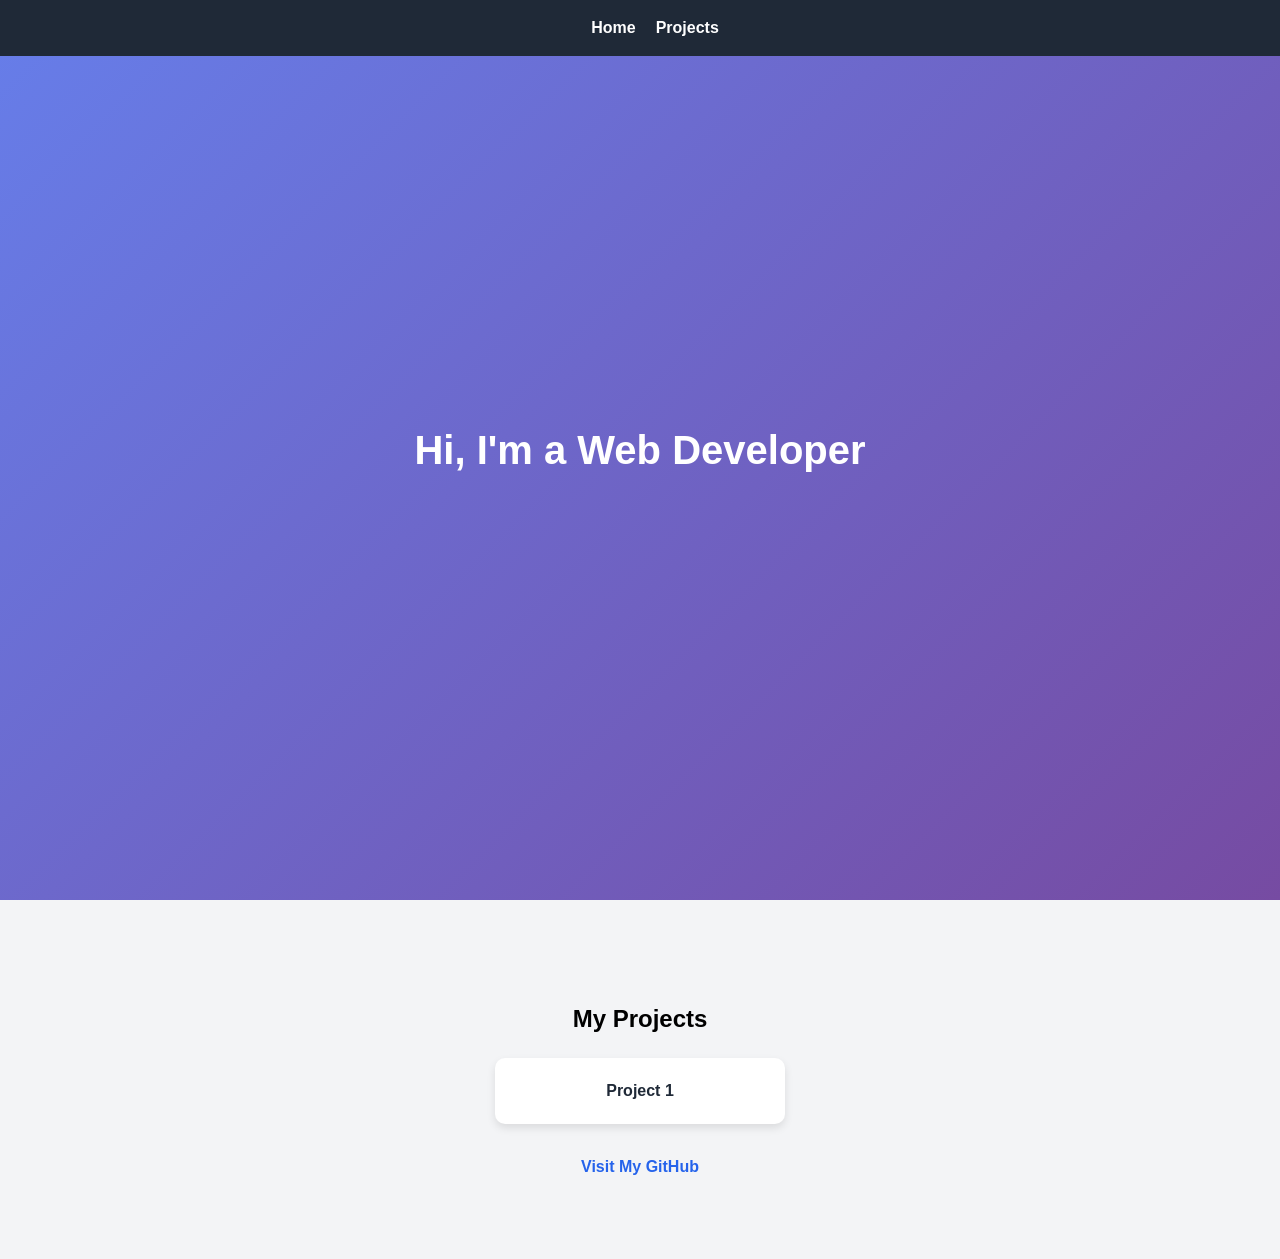
<file: 2024282054_PersonalPortfolioWebpage/index.html>
<!DOCTYPE html>
<html lang="en">
<head>
  <meta charset="UTF-8">
  <title>Personal Portfolio</title>

  <style>
    /* RESET */
    body {
      margin: 0;
      font-family: Arial, sans-serif;
      line-height: 1.6;
    }

    /* NAVBAR */
    #navbar {
      position: fixed;
      top: 0;
      width: 100%;
      background-color: #1f2937;
      display: flex;
      justify-content: center;
      gap: 20px;
      padding: 15px;
      z-index: 1000;
    }

    #navbar a {
      color: white;
      text-decoration: none;
      font-weight: bold;
    }

    #navbar a:hover {
      color: #60a5fa;
    }

    /* WELCOME SECTION */
    #welcome-section {
      height: 100vh;
      display: flex;
      justify-content: center;
      align-items: center;
      background: linear-gradient(135deg, #667eea, #764ba2);
      color: white;
      text-align: center;
    }

    #welcome-section h1 {
      font-size: 2.5rem;
    }

    /* PROJECT SECTION */
    #project-section {
      padding: 80px 20px;
      background-color: #f3f4f6;
      text-align: center;
    }

    .project-tile {
      background-color: white;
      padding: 20px;
      margin: 10px auto;
      width: 250px;
      border-radius: 10px;
      box-shadow: 0 4px 8px rgba(0,0,0,0.1);
    }

    .project-tile a {
      text-decoration: none;
      color: #1f2937;
      font-weight: bold;
    }

    /* PROFILE LINK */
    #profile-link {
      display: inline-block;
      margin-top: 20px;
      color: #2563eb;
      text-decoration: none;
      font-weight: bold;
    }

    /* MEDIA QUERY */
    @media (max-width: 600px) {
      #navbar {
        flex-direction: column;
        align-items: center;
      }

      .project-tile {
        width: 90%;
      }
    }
  </style>
</head>

<body>

  <!-- NAVBAR -->
  <nav id="navbar">
    <a href="#welcome-section">Home</a>
    <a href="#project-section">Projects</a>
  </nav>

  <!-- WELCOME SECTION -->
  <section id="welcome-section">
    <h1>Hi, I'm a Web Developer</h1>
  </section>

  <!-- PROJECT SECTION -->
  <section id="project-section">

    <h2>My Projects</h2>

    <div class="project-tile">
      <a href="https://example.com" target="_blank">Project 1</a>
    </div>

    <a id="profile-link" href="https://github.com/" target="_blank">
      Visit My GitHub
    </a>

  </section>

</body>
</html>
</file>
